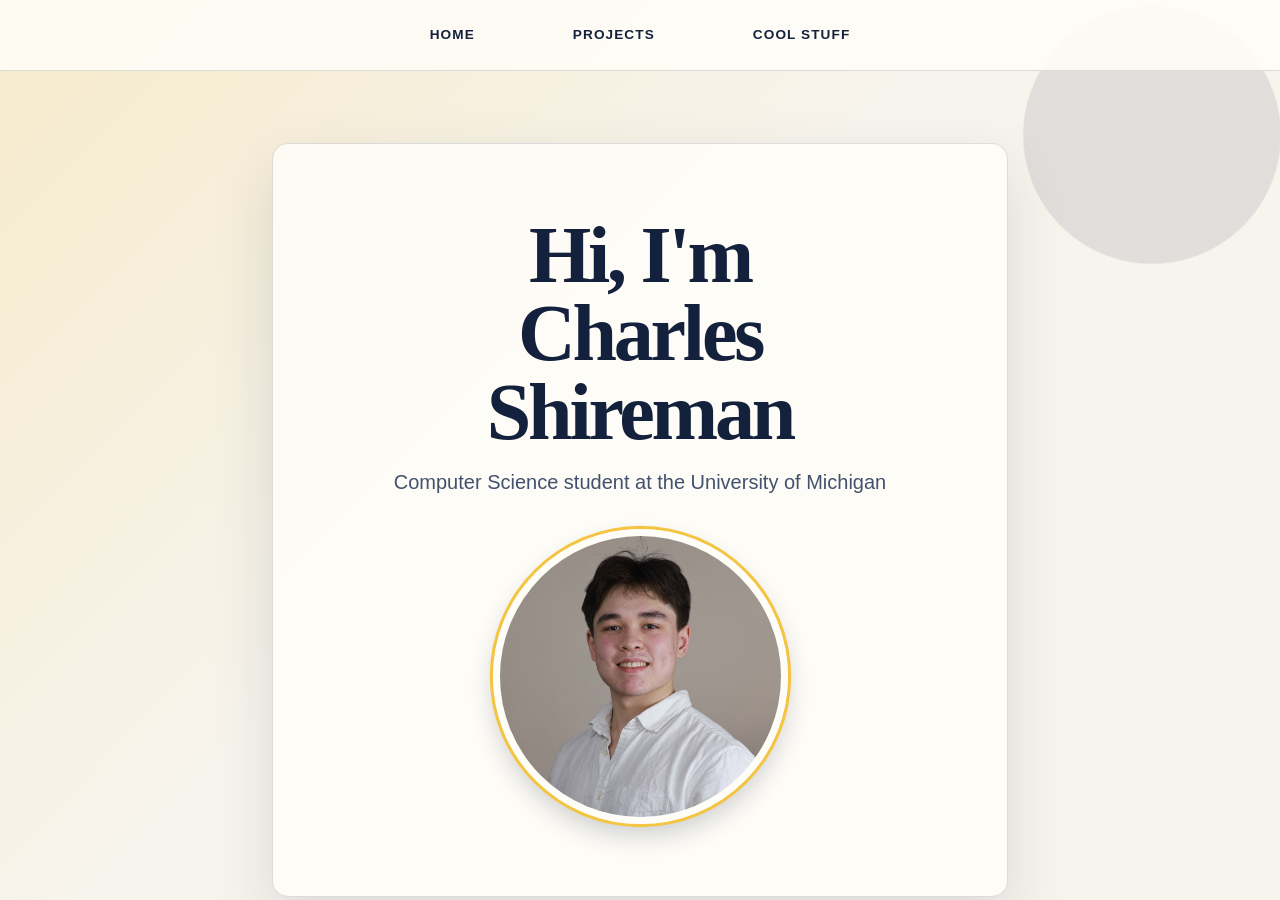
<file: index.html>
<!DOCTYPE html>
<html lang = "en">
    <head>
        <link rel="stylesheet" href = "style.css">
        <link rel="icon" href="favicon_io/favicon-32x32.png">
        <title>Charles Shireman</title>
    </head>

    <body>
        <nav aria-label="Main navigation">
            <ul>
                <li><a href="/">Home</a></li>
                <li><a href="projects.html">Projects</a></li>
                <li><a href="cool-stuff.html">Cool Stuff</a></li>
            </ul>
        </nav>

        <main>
            <h1>Hi, I'm Charles Shireman</h1>
            <h2>Computer Science student at the University of Michigan</h2>

            <img src="headshot.JPG" alt="Headshot of Charles Shireman">
        </main>
    </body>
</html>
</file>
<file: style.css>
:root {
	color-scheme: light;
	--navy: #14213d;
	--muted-navy: #42516d;
	--maize: #f4c542;
	--paper: #f7f4ed;
	--white: #fffdf8;
}

* {
	box-sizing: border-box;
}

body {
	min-height: 100vh;
	margin: 0;
	color: var(--navy);
	background-color: var(--paper);
	background-image: linear-gradient(135deg, rgba(244, 197, 66, 0.2), transparent 45%),
		radial-gradient(circle at 90% 15%, rgba(20, 33, 61, 0.1) 0 8rem, transparent 8.1rem);
	font-family: Georgia, "Times New Roman", serif;
}

nav {
	border-bottom: 1px solid rgba(20, 33, 61, 0.14);
	background: rgba(255, 253, 248, 0.9);
    
}

ul {
	display: flex;
	justify-content: center;
	align-items: center;
	gap: clamp(1.25rem, 5vw, 4rem);
	list-style: none;
	max-width: 46rem;
	margin: 0;
	padding: 1rem 2rem;
	font-family: Arial, Helvetica, sans-serif;
	font-size: 0.85rem;
	font-weight: 700;
	letter-spacing: 0.08em;
	text-transform: uppercase;
    margin: 0 auto;
}

a {
	display: block;
	padding: 0.65rem 1rem;
	border: 1px solid transparent;
	border-radius: 999px;
	color: inherit;
	text-decoration: none;
	transition: background-color 160ms ease, border-color 160ms ease, color 160ms ease;
}

a:hover,
a:focus-visible {
	color: #a66b00;
	border-color: rgba(166, 107, 0, 0.25);
	background: rgba(244, 197, 66, 0.18);
}

main {
	margin: clamp(2rem, 8vh, 5rem) auto;
	width: min(100%, 46rem);
	padding: clamp(2rem, 6vw, 4.5rem);
	border: 1px solid rgba(20, 33, 61, 0.14);
	border-radius: 1rem;
	background: rgba(255, 253, 248, 0.86);
	box-shadow: 0 1.5rem 4rem rgba(20, 33, 61, 0.12);
	text-align: center;
}

h1 {
	max-width: 11ch;
	margin: 0 auto 1rem;
	font-size: clamp(2.5rem, 8vw, 5rem);
	line-height: 0.98;
	letter-spacing: -0.04em;
}

h2 {
	max-width: 32rem;
	margin: 0 auto 2rem;
	color: var(--muted-navy);
	font-family: Arial, Helvetica, sans-serif;
	font-size: clamp(1rem, 2.5vw, 1.25rem);
	font-weight: 500;
	line-height: 1.5;
}

img {
	width: min(50%, 22rem);
	height: auto;
	aspect-ratio: 1;
	display: block;
	margin: 0 auto;
	border: 0.45rem solid var(--white);
	border-radius: 50%;
	box-shadow: 0 0 0 0.2rem var(--maize), 0 0.75rem 1.5rem rgba(20, 33, 61, 0.2);
	object-fit: cover;
}

@media (max-width: 30rem) {
	main {
		padding: 2rem 1.25rem;
	}

	ul {
		gap: 0.25rem;
		padding: 0.75rem 0.5rem;
	}

	a {
		padding: 0.55rem 0.65rem;
		font-size: 0.72rem;
	}

	img {
		width: 70%;
	}
}
</file>
